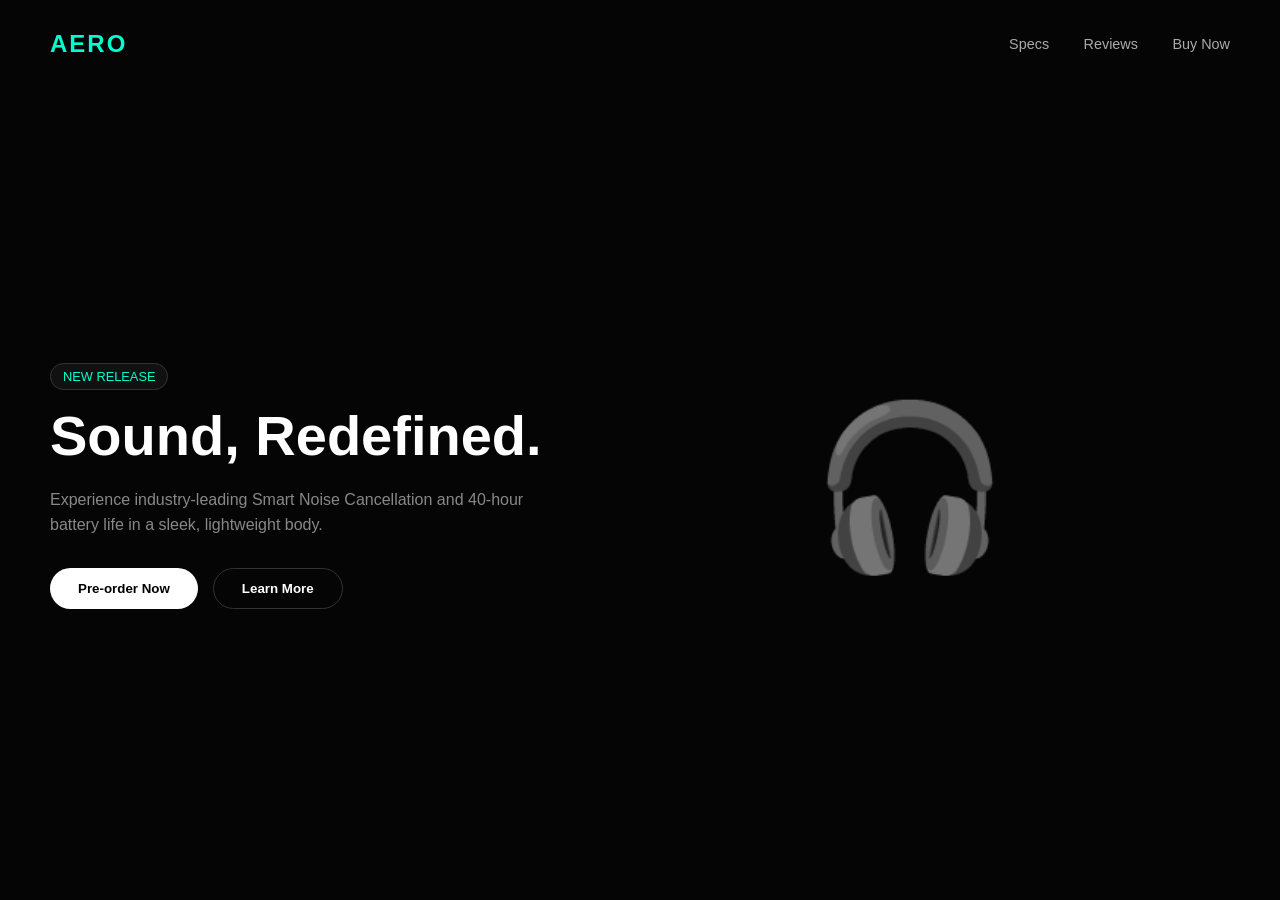
<file: Index.html>
<!DOCTYPE html>
<html lang="en">
<head>
    <meta charset="UTF-8">
    <meta name="viewport" content="width=device-width, initial-scale=1.0">
    <title>AeroPods - Sound Redefined</title>
    <link rel="stylesheet" href="style.css">
</head>
<body>
    <nav class="navbar">
        <div class="logo">AERO</div>
        <div class="nav-links">
            <a href="#">Specs</a>
            <a href="#">Reviews</a>
            <a href="#">Buy Now</a>
        </div>
    </nav>

    <section class="hero">
        <div class="hero-text">
            <span class="tag">New Release</span>
            <h1>Sound, Redefined.</h1>
            <p>Experience industry-leading Smart Noise Cancellation and 40-hour battery life in a sleek, lightweight body.</p>
            <div class="cta-group">
                <button class="primary-btn">Pre-order Now</button>
                <button class="secondary-btn">Learn More</button>
            </div>
        </div>
        <div class="hero-image">
            <div class="mock-product">🎧</div>
        </div>
    </section>
</body>
</html>
</file>
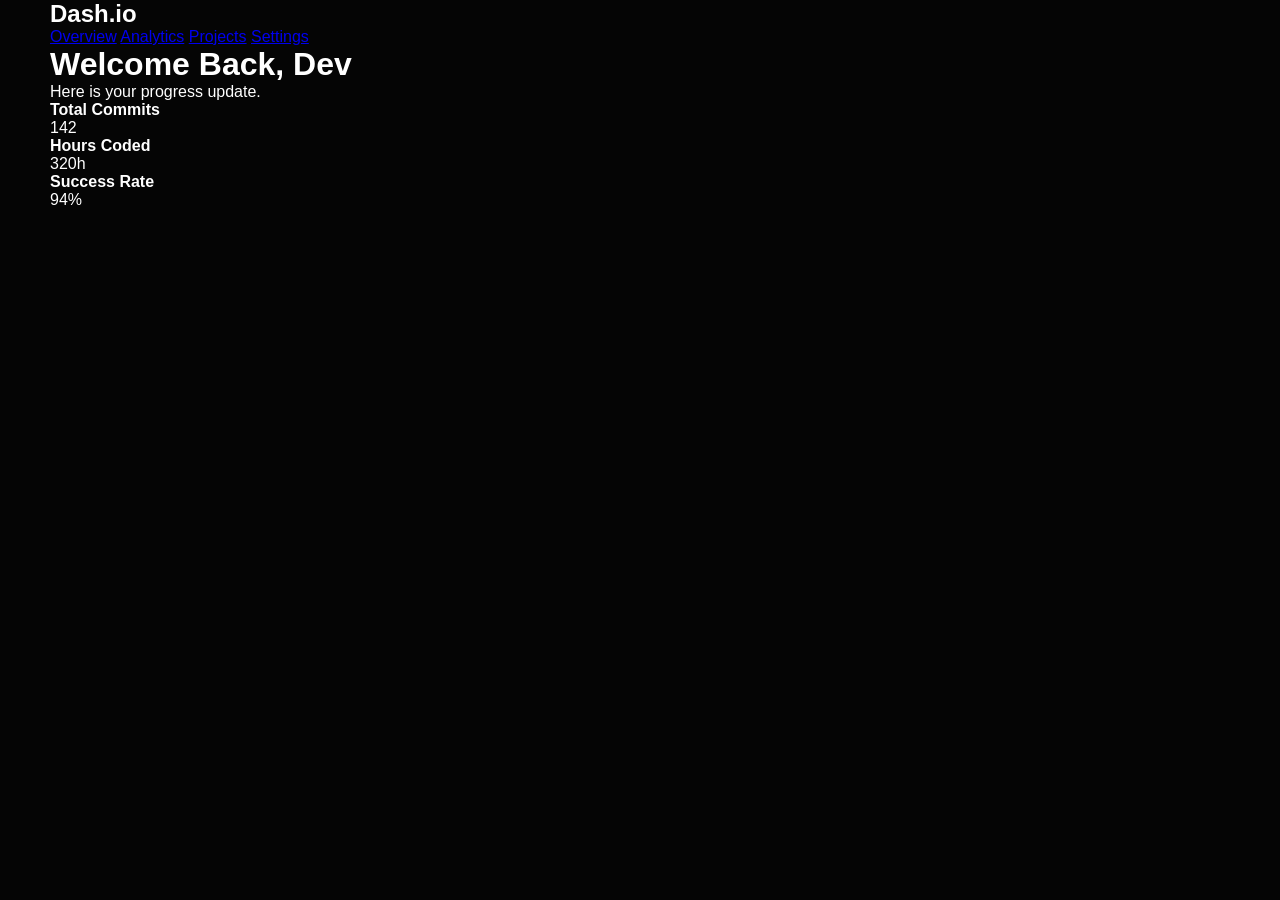
<file: Glass.html>
<!DOCTYPE html>
<html lang="en">
<head>
    <meta charset="UTF-8">
    <meta name="viewport" content="width=device-width, initial-scale=1.0">
    <title>Analytics Dashboard</title>
    <link rel="stylesheet" href="style.css">
</head>
<body>
    <div class="bg-circles">
        <div class="circle c1"></div>
        <div class="circle c2"></div>
    </div>
    
    <div class="dashboard">
        <aside class="sidebar">
            <h2>Dash.io</h2>
            <nav>
                <a href="#" class="active">Overview</a>
                <a href="#">Analytics</a>
                <a href="#">Projects</a>
                <a href="#">Settings</a>
            </nav>
        </aside>
        
        <main class="main-content">
            <header>
                <h1>Welcome Back, Dev</h1>
                <p>Here is your progress update.</p>
            </header>
            
            <section class="stats-grid">
                <div class="stat-card">
                    <h4>Total Commits</h4>
                    <p class="stat-number">142</p>
                </div>
                <div class="stat-card">
                    <h4>Hours Coded</h4>
                    <p class="stat-number">320h</p>
                </div>
                <div class="stat-card">
                    <h4>Success Rate</h4>
                    <p class="stat-number">94%</p>
                </div>
            </section>
        </main>
    </div>
</body>
</html>
</file>
<file: style.css>
* {
    margin: 0;
    padding: 0;
    box-sizing: border-box;
    font-family: Arial, sans-serif;
}

body {
    background-color: #050505;
    color: #ffffff;
    min-height: 100vh;
    padding: 0 50px;
}

.navbar {
    display: flex;
    justify-content: space-between;
    align-items: center;
    padding: 30px 0;
}
.logo { font-size: 1.5rem; font-weight: 900; letter-spacing: 2px; color: #00ffcc; }
.nav-links a { color: #aaa; text-decoration: none; margin-left: 30px; font-size: 0.9rem; transition: color 0.3s; }
.nav-links a:hover { color: #fff; }

.hero {
    display: flex;
    align-items: center;
    justify-content: space-between;
    height: calc(100vh - 100px);
    gap: 40px;
}

.hero-text { max-width: 500px; }
.tag { background: #111; border: 1px solid #333; color: #00ffcc; padding: 5px 12px; border-radius: 20px; font-size: 0.8rem; text-transform: uppercase; }
.hero-text h1 { font-size: 3.5rem; margin: 20px 0; font-weight: 800; line-height: 1.1; }
.hero-text p { color: #888; line-height: 1.6; margin-bottom: 30px; }

.cta-group { display: flex; gap: 15px; }
.primary-btn { background: #fff; color: #000; border: none; padding: 12px 28px; font-weight: bold; border-radius: 30px; cursor: pointer; }
.secondary-btn { background: transparent; color: #fff; border: 1px solid #333; padding: 12px 28px; font-weight: bold; border-radius: 30px; cursor: pointer; transition: background 0.3s; }
.secondary-btn:hover { background: #111; }

.hero-image {
    flex: 1;
    display: flex;
    justify-content: center;
    align-items: center;
}
.mock-product {
    font-size: 10rem;
    animation: float 4s ease-in-out infinite;
}

@keyframes float {
    0%, 100% { transform: translateY(0); }
    50% { transform: translateY(-20px); }
}

@media (max-width: 768px) {
    body { padding: 0 20px; }
    .hero { flex-direction: column; text-align: center; justify-content: center; margin-top: 40px; }
    .hero-text h1 { font-size: 2.5rem; }
    .cta-group { justify-content: center; }
    .mock-product { font-size: 6rem; margin-top: 40px; }
}
</file>
